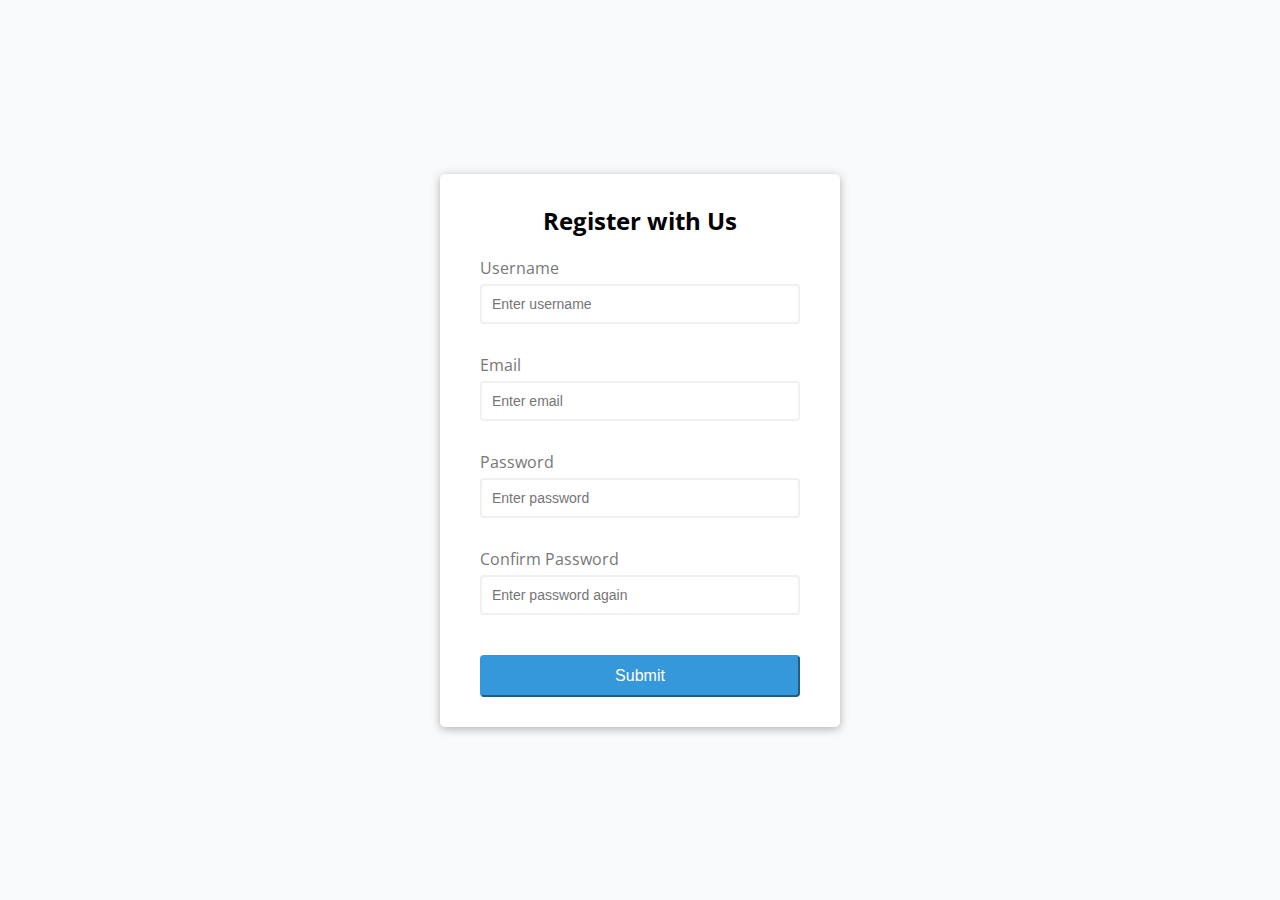
<file: Form Validator/index.html>
<!DOCTYPE html>
<html lang="en">
  <head>
    <meta charset="UTF-8" />
    <meta name="viewport" content="width=device-width, initial-scale=1.0" />
    <link rel="stylesheet" href="styles.css" />
    <title>Form Validator</title>
  </head>
  <body>
    <div class="container">
      <form id="form" class="form">
        <h2>Register with Us</h2>
        <div class="form-control">
          <label for="username">Username</label>
          <input type="text" id="username" placeholder="Enter username" />
          <small>Error message</small>
        </div>
        <div class="form-control">
          <label for="email">Email</label>
          <input type="text" id="email" placeholder="Enter email" />
          <small>Error message</small>
        </div>
        <div class="form-control">
          <label for="password">Password</label>
          <input type="password" id="password" placeholder="Enter password" />
          <small>Error message</small>
        </div>
        <div class="form-control">
          <label for="password2">Confirm Password</label>
          <input
            type="password"
            id="password2"
            placeholder="Enter password again"
          />
          <small>Error message</small>
        </div>
        <button>Submit</button>
      </form>
    </div>
    <script src="script.js"></script>
  </body>
</html>
</file>
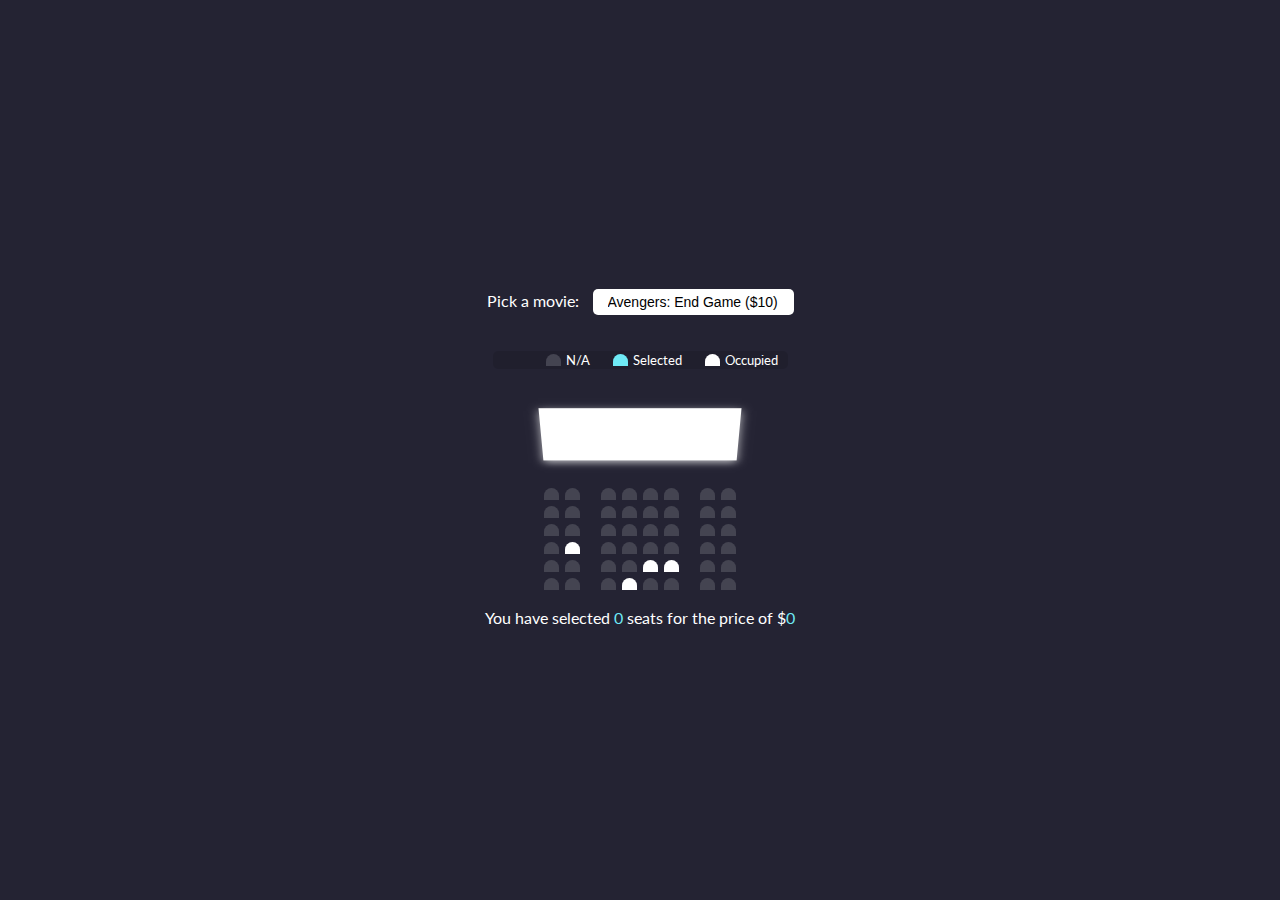
<file: Movie Seating App/index.html>
<!DOCTYPE html>
<html lang="en">
  <head>
    <meta charset="UTF-8" />
    <meta name="viewport" content="width=device-width, initial-scale=1.0" />
    <title>Movie Seating App</title>
    <link rel="stylesheet" href="style.css" />
  </head>
  <body>
    <div class="movie-container">
      <label>Pick a movie:</label>
      <select id="movie">
        <option value="10">Avengers: End Game ($10)</option>
        <option value="12">Joker ($12)</option>
        <option value="8">Toy Story 4 ($8)</option>
        <option value="9">The Lion King ($9)</option>
      </select>
    </div>

    <ul class="showcase">
      <li>
        <div class="seat"></div>
        <small>N/A</small>
      </li>
      <li>
        <div class="seat selected"></div>
        <small>Selected</small>
      </li>
      <li>
        <div class="seat occupied"></div>
        <small>Occupied</small>
      </li>
    </ul>

    <div class="container">
      <div class="screen"></div>

      <div class="row">
        <div class="seat"></div>
        <div class="seat"></div>
        <div class="seat"></div>
        <div class="seat"></div>
        <div class="seat"></div>
        <div class="seat"></div>
        <div class="seat"></div>
        <div class="seat"></div>
      </div>
      <div class="row">
        <div class="seat"></div>
        <div class="seat"></div>
        <div class="seat"></div>
        <div class="seat"></div>
        <div class="seat"></div>
        <div class="seat"></div>
        <div class="seat"></div>
        <div class="seat"></div>
      </div>
      <div class="row">
        <div class="seat"></div>
        <div class="seat"></div>
        <div class="seat"></div>
        <div class="seat"></div>
        <div class="seat"></div>
        <div class="seat"></div>
        <div class="seat"></div>
        <div class="seat"></div>
      </div>
      <div class="row">
        <div class="seat"></div>
        <div class="seat occupied"></div>
        <div class="seat"></div>
        <div class="seat"></div>
        <div class="seat"></div>
        <div class="seat"></div>
        <div class="seat"></div>
        <div class="seat"></div>
      </div>
      <div class="row">
        <div class="seat"></div>
        <div class="seat"></div>
        <div class="seat"></div>
        <div class="seat"></div>
        <div class="seat occupied"></div>
        <div class="seat occupied"></div>
        <div class="seat"></div>
        <div class="seat"></div>
      </div>
      <div class="row">
        <div class="seat"></div>
        <div class="seat"></div>
        <div class="seat"></div>
        <div class="seat occupied"></div>
        <div class="seat"></div>
        <div class="seat"></div>
        <div class="seat"></div>
        <div class="seat"></div>
      </div>
    </div>

    <p class="text">
      You have selected <span id="count">0</span> seats for the price of $<span
        id="total"
        >0</span
      >
    </p>
    <script src="script.js"></script>
  </body>
</html>
</file>
<file: Form Validator/styles.css>
@import url("https://fonts.googleapis.com/css2?family=Open+Sans&display=swap");

* {
  box-sizing: border-box;
}

body {
  background-color: #f9fafb;
  font-family: "Open Sans", sans-serif;
  display: flex;
  align-items: center;
  justify-content: center;
  min-height: 100vh;
  margin: 0;
}

.container {
  background-color: #fff;
  border-radius: 5px;
  box-shadow: 0 2px 10px rgba(0, 0, 0, 0.3);
  width: 400px;
}

h2 {
  text-align: center;
  margin: 0 0 20px;
}

.form {
  padding: 30px 40px;
}

.form-control {
  margin-bottom: 10px;
  padding-bottom: 20px;
  position: relative;
}

.form-control label {
  color: #777777;
  display: block;
  margin-bottom: 5px;
}

.form-control input {
  border: 2px solid #f0f0f0;
  display: block;
  border-radius: 4px;
  width: 100%;
  padding: 10px;
  font-size: 14px;
}

.form-control input:focus {
  outline: 0;
  border-color: #777;
}

.form-control.success input {
  border-color: #2ecc71;
}

.form-control.error input {
  border-color: #e74c3c;
}

.form-control small {
  color: #e74c3c;
  position: absolute;
  bottom: 0;
  left: 0;
  visibility: hidden;
}

.form-control.error small {
  visibility: visible;
}

.form button {
  cursor: pointer;
  background-color: #3498db;
  border-color: #3498db;
  border-radius: 4px;
  color: #fff;
  display: block;
  font-size: 16px;
  padding: 10px;
  margin-top: 20px;
  width: 100%;
}
</file>
<file: Movie Seating App/style.css>
@import url("https://fonts.googleapis.com/css2?family=Lato&display=swap");

* {
  box-sizing: border-box;
}

body {
  background-color: #242333;
  color: #ffffff;
  display: flex;
  flex-direction: column;
  justify-content: center;
  align-items: center;
  height: 100vh;
  font-family: "Lato", sans-serif;
  margin: 0;
}

.movie-container {
  margin: 20px 0;
}

.movie-container select {
  background-color: #fff;
  border-radius: 5px;
  border: 0;
  font-size: 14px;
  margin-left: 10px;
  padding: 5px 15px 5px 15px;
  appearance: none;
  -moz-appearance: none;
  -webkit-appearance: none;
}

.seat {
  background-color: #444451;
  height: 12px;
  width: 15px;
  margin: 3px;
  border-top-right-radius: 10px;
  border-top-left-radius: 10px;
}

.seat.selected {
  background-color: #6feaf6;
}

.seat.occupied {
  background-color: #fff;
}

.seat:nth-of-type(2) {
  margin-right: 18px;
}

.seat:nth-last-of-type(2) {
  margin-left: 18px;
}

.seat:not(.occupied):hover {
  cursor: pointer;
  transform: scale(1.2);
}

.showcase .seat:not(.occupied):hover {
  cursor: default;
}

.showcase {
  background: rgba(0, 0, 0, 0.1);
  padding: 5x 10px;
  border-radius: 5px;
  list-style-type: none;
  display: flex;
  justify-content: space-between;
}

.showcase li {
  display: flex;
  justify-content: center;
  align-items: center;
  margin: 0 10px;
}

.container {
  perspective: 1000px;
  margin-bottom: 10px;
}

.showcase li small {
  margin-left: 2px;
}

.screen {
  background-color: #fff;
  height: 70px;
  width: 100%;
  margin: 15px 0;
  transform: rotateX(-45deg);
  box-shadow: 0 3px 10px rgba(255, 255, 255, 0.7);
}

.row {
  display: flex;
}

p.text {
  margin: 5px 0;
}

p.text span {
  color: #6feaf6;
}
</file>
